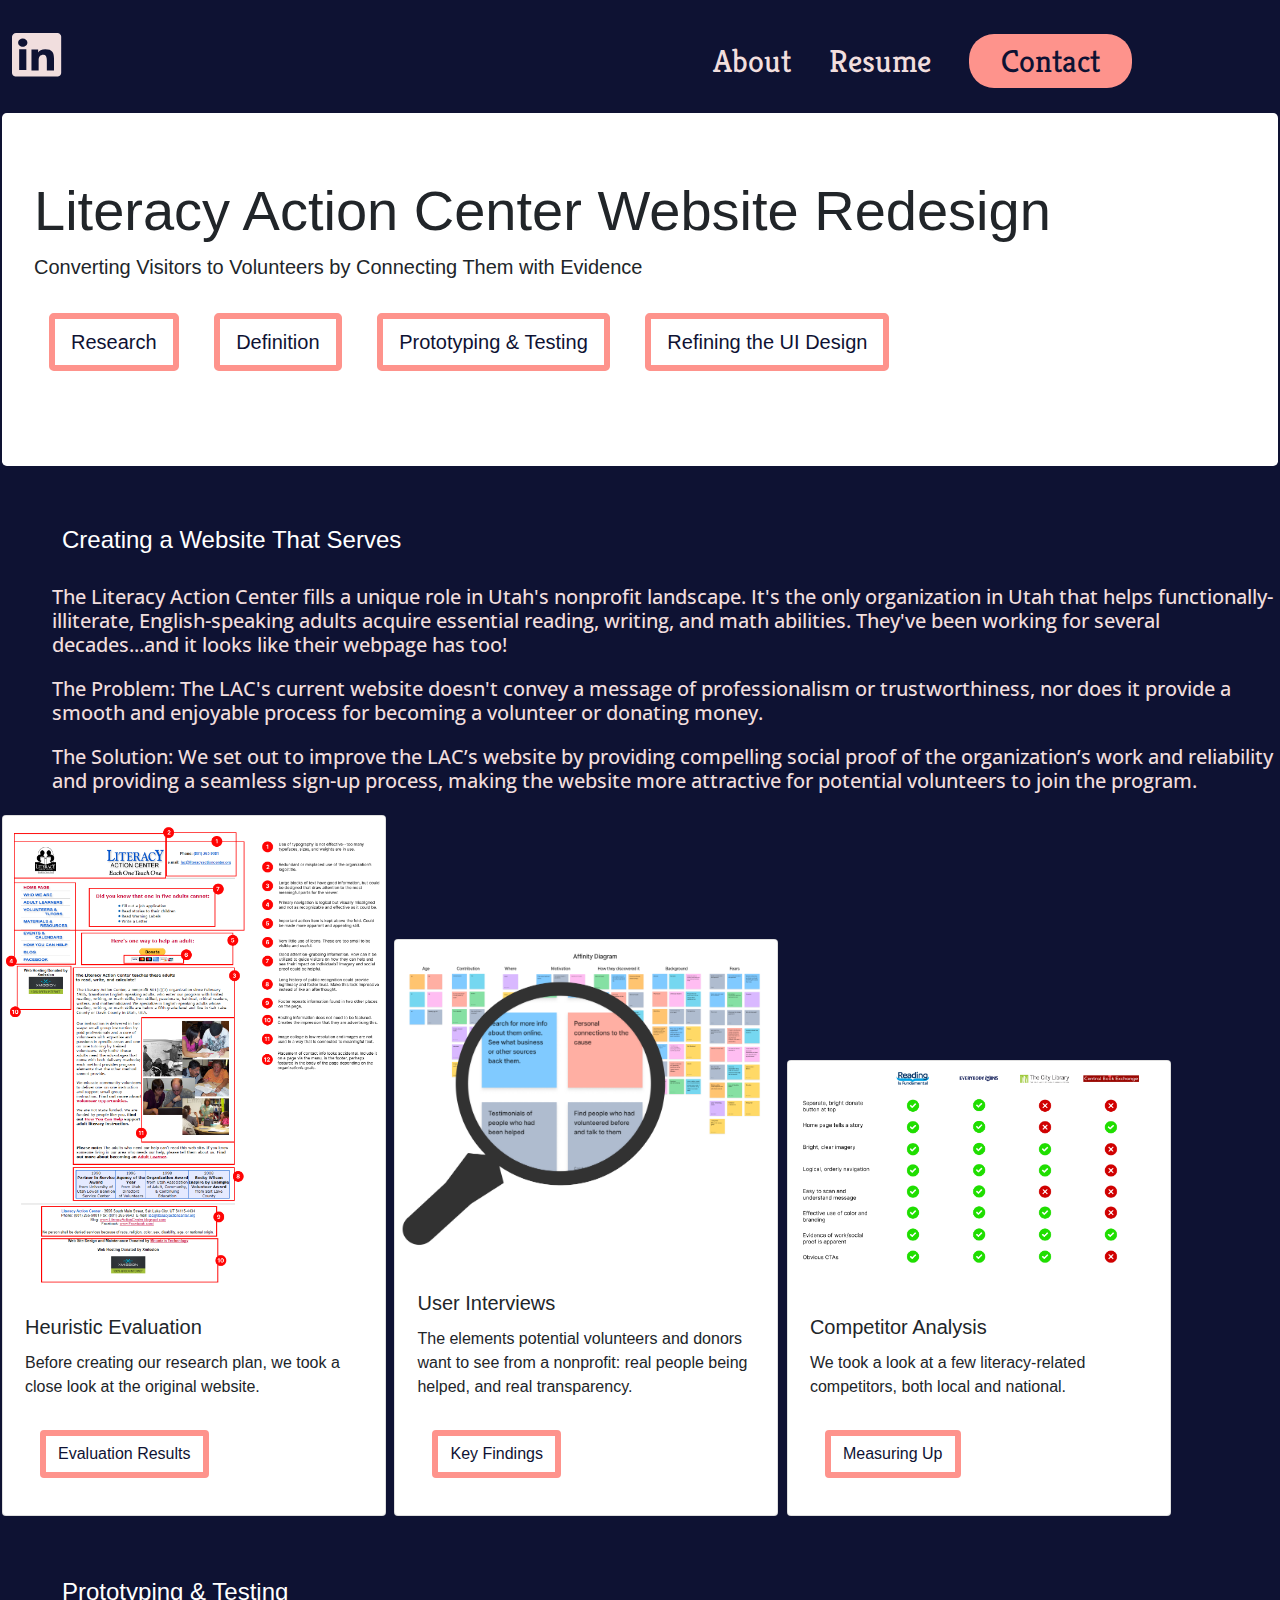
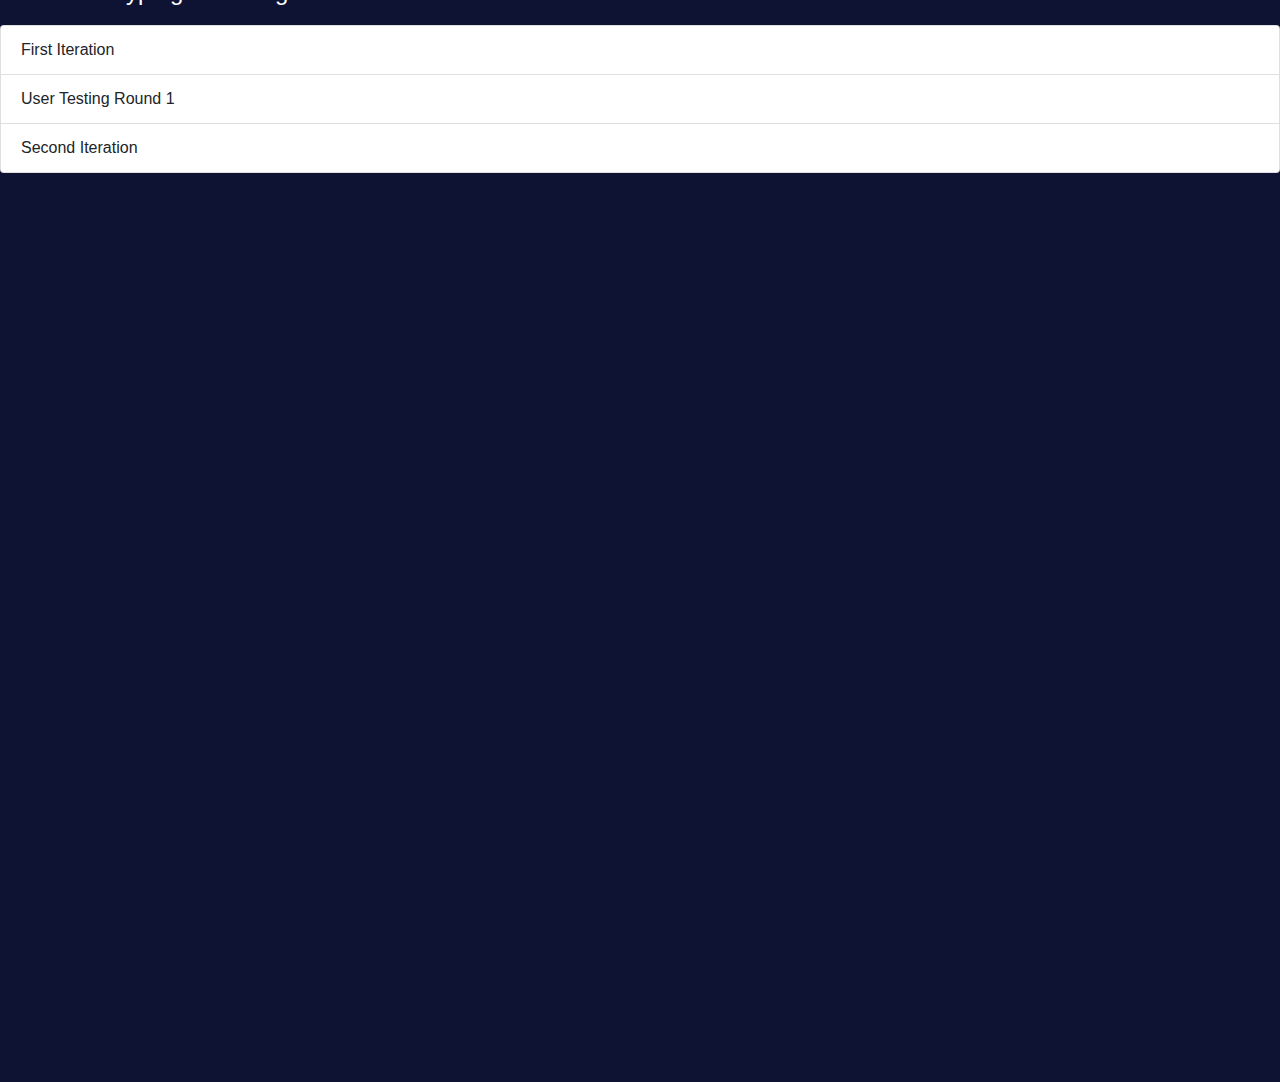
<file: Case Study Bootstrap Page/index.html>
<!DOCTYPE html>
<html>

<head> 
    <meta charset="utf-8">
    <meta name="viewport" content="width=device-width, initial-scale=1, shrink-to-fit=no">
    <link rel="stylesheet" href="./CSS/style.css" type="text/css">
    <link href="https://fonts.googleapis.com/css2?family=Kreon&family=Splash&display=swap" rel="stylesheet">
    <link href="https://fonts.googleapis.com/css2?family=Open+Sans&display=swap" rel="stylesheet">
</head>
    <link href="https://fonts.googleapis.com/css2?family=Kreon&family=Splash&display=swap" rel="stylesheet">
    <link href="https://fonts.googleapis.com/css2?family=Open+Sans&display=swap" rel="stylesheet">
    <link rel="stylesheet" href="https://cdn.jsdelivr.net/npm/bootstrap@4.0.0/dist/css/bootstrap.min.css" integrity="sha384-Gn5384xqQ1aoWXA+058RXPxPg6fy4IWvTNh0E263XmFcJlSAwiGgFAW/dAiS6JXm" crossorigin="anonymous">
       <script src="https://code.jquery.com/jquery-3.5.0.js"></script>
   </head>

<body>
    <header>
        <nav class="navigation">
            <svg class="linkedin" width="50" height="46" viewBox="0 0 41 37" fill="none"
                xmlns="http://www.w3.org/2000/svg">
                <path fill-rule="evenodd" clip-rule="evenodd"
                    d="M4.98776e-07 3.49422C4.98776e-07 2.70612 0.355018 1.95031 0.986953 1.39304C1.61889 0.835777 2.47598 0.522709 3.36967 0.522709H36.96C37.4029 0.522071 37.8416 0.598473 38.2509 0.747539C38.6603 0.896605 39.0323 1.11541 39.3456 1.39142C39.659 1.66744 39.9075 1.99524 40.077 2.35607C40.2465 2.7169 40.3336 3.10366 40.3333 3.49422V33.1155C40.3338 33.5061 40.2469 33.893 40.0777 34.254C39.9085 34.615 39.6602 34.9431 39.347 35.2193C39.0339 35.4956 38.662 35.7148 38.2528 35.8642C37.8435 36.0136 37.4048 36.0905 36.9618 36.0902H3.36967C2.927 36.0902 2.48867 36.0133 2.07973 35.8639C1.67078 35.7145 1.29923 35.4954 0.986305 35.2193C0.673378 34.9432 0.425209 34.6155 0.255975 34.2548C0.086741 33.8941 -0.000240342 33.5075 4.98776e-07 33.1171V3.49422ZM15.9647 14.0836H21.4262V16.5022C22.2145 15.1119 24.2312 13.8605 27.2617 13.8605C33.0715 13.8605 34.4483 16.63 34.4483 21.7113V31.1237H28.5688V22.8688C28.5688 19.9749 27.7805 18.342 25.7785 18.342C23.001 18.342 21.846 20.1026 21.846 22.8688V31.1237H15.9647V14.0836ZM5.88133 30.9022H11.7627V13.8605H5.88133V30.9006V30.9022ZM12.6042 8.3023C12.6153 8.74636 12.5256 9.18791 12.3406 9.60102C12.1556 10.0141 11.8788 10.3905 11.5266 10.708C11.1744 11.0255 10.7538 11.2778 10.2895 11.45C9.82522 11.6223 9.32661 11.711 8.82292 11.711C8.31923 11.711 7.82061 11.6223 7.35633 11.45C6.89205 11.2778 6.47146 11.0255 6.11924 10.708C5.76702 10.3905 5.49027 10.0141 5.30523 9.60102C5.12018 9.18791 5.03058 8.74636 5.04167 8.3023C5.06343 7.43066 5.47137 6.60119 6.17812 5.99152C6.88487 5.38185 7.83424 5.04046 8.82292 5.04046C9.81159 5.04046 10.761 5.38185 11.4677 5.99152C12.1745 6.60119 12.5824 7.43066 12.6042 8.3023Z"
                    fill="#F1DEDE" />
            </svg>
            <div class="nav-links">
                <span class="stars">
                    <a>About</a>
                </span>
                <a class="stars">Resume</a>
                <a class="button">Contact</a>
            </div>
        </nav>
    </header>
            
    <div class="jumbotron">
        <h1 class="display-4">Literacy Action Center Website Redesign</h1>
        <p class="lead">Converting Visitors to Volunteers by Connecting Them with Evidence</p>
             
        <p class="lead">
          <a class="btn btn-primary btn-lg" href="#" role="button">Research</a>
          <a class="btn btn-primary btn-lg" href="#" role="button">Definition</a>
          <a class="btn btn-primary btn-lg" href="#" role="button">Prototyping & Testing</a>
          <a class="btn btn-primary btn-lg" href="#" role="button">Refining the UI Design</a>
        </p>
      </div>
       
<div>
<p class="h2">Creating a Website That Serves</p>
<p class="h3">The Literacy Action Center fills a unique role in Utah's nonprofit landscape. It's the only organization in Utah that helps functionally-illiterate, English-speaking adults acquire essential reading, writing, and math abilities. They've been working for several decades...and it looks like their webpage has too!</p>
<p class="h3">The Problem: The LAC's current website doesn't convey a message of professionalism or trustworthiness, nor does it provide a smooth and enjoyable process for becoming a volunteer or donating money.</p>
<p class="h3">The Solution: We set out to improve the LAC’s website by providing compelling social proof of the organization’s work and reliability and providing a seamless sign-up process, making the website more attractive for potential volunteers to join the program.</p>
</div>
      
<div class="card" style="width: 18rem;" width="30%">
    <img src="images/HeuristicEval.png" class="card-img-top" alt="...">
    <div class="card-body">
      <h5 class="card-title">Heuristic Evaluation</h5>
      <p class="card-text">Before creating our research plan, we took a close look at the original website.</p>
      <a href="#" class="btn btn-primary">Evaluation Results</a>
    </div>
  </div>
  <div class="card" style="width: 18rem;" width="30%">
    <img src="images/UserInsights.png" class="card-img-top" alt="...">
    <div class="card-body">
      <h5 class="card-title">User Interviews</h5>
      <p class="card-text">The elements potential volunteers and donors want to see from a nonprofit: real people being helped, and real transparency.</p>
      <a href="#" class="btn btn-primary">Key Findings</a>
    </div>
  </div>
  <div class="card" style="width: 18rem;" width="30%">
    <img src="images/CompAnalysis.png" class="card-img-top" alt="...">
    <div class="card-body">
      <h5 class="card-title">Competitor Analysis</h5>
      <p class="card-text">We took a look at a few literacy-related competitors, both local and national.</p>
      <a href="#" class="btn btn-primary">Measuring Up</a>
    </div>
  </div>
   
<div> 
    <p class="h2">Prototyping & Testing</p>
</div>

  <ul class="list-group">
    <li class="list-group-item">First Iteration</li>
    <li class="list-group-item">User Testing Round 1</li>
    <li class="list-group-item">Second Iteration</li>
      </ul>


  <div>
    <iframe src="https://www.figma.com/embed?embed_host=share&url=https%3A%2F%2Fwww.figma.com%2Fproto%2Fx0rJM4A1uGCAn6ylFdJSko%2FLiteracy-Action-Center-Desktop-Prototype%3Fpage-id%3D0%253A1%26node-id%3D2%253A197%26viewport%3D1112%252C653%252C0.17%26scaling%3Dscale-down%26starting-point-node-id%3D2%253A197" height="900" width="1400" frameborder="0" allowtransparency="true" allowfullscreen="allowfullscreen"></iframe>
  </div>

</body>
<script src="https://code.jquery.com/jquery-3.2.1.slim.min.js" integrity="sha384-KJ3o2DKtIkvYIK3UENzmM7KCkRr/rE9/Qpg6aAZGJwFDMVNA/GpGFF93hXpG5KkN" crossorigin="anonymous"></script>
<script src="https://cdn.jsdelivr.net/npm/popper.js@1.12.9/dist/umd/popper.min.js" integrity="sha384-ApNbgh9B+Y1QKtv3Rn7W3mgPxhU9K/ScQsAP7hUibX39j7fakFPskvXusvfa0b4Q" crossorigin="anonymous"></script>
<script src="https://cdn.jsdelivr.net/npm/bootstrap@4.0.0/dist/js/bootstrap.min.js" integrity="sha384-JZR6Spejh4U02d8jOt6vLEHfe/JQGiRRSQQxSfFWpi1MquVdAyjUar5+76PVCmYl" crossorigin="anonymous"></script>
<script src="JS/index.js"></script>
</html>
</file>
<file: Case Study Bootstrap Page/CSS/style.css>
html {
    margin: 0;
    height: 100%;
}
body {
    margin: 0;
    min-height: 100%;
    background-color:#0E1233 !important;

}

div {
     margin: 2px;
}

nav {
    margin: 2px;
    margin-bottom: 20px;
    display: inline-block;
    width: 90%;    
}

.HeroSection {
    margin-top: 70px;
}

.HeroText {
    margin-left: 20%;
    margin-right: 20%;
    margin-top: auto;
    margin-bottom: 0px;
    text-align: left;
}

.h1 {
    color: #F1DEDE;
    font-family: Kreon, Times, Serif;
    font-size: 42px;
    padding-top: 0px;
    padding-bottom: 0px;
    margin-top: 100px;
    margin-bottom: 0px;
    margin-left: 50px;
   
}


.h2 {
    font-family: "Open Sans", sans-serif;
    font-size: 24px !important;
    color:#ffffff !important;
    margin-right: 30px;
    margin-left: 50px;
    margin-top: 50px;
    width: 50%;
    display: flex;
    align-items: center;
    padding: 10px;
  }

.h3 {
    color: #F1DEDE !important;
    font-family: "Open Sans", sans-serif !important;
    font-size: 20px !important;
    margin-top: 20px;
    margin-bottom: 20px !important;
    margin-left: 50px;
}



header {
    display: flex;
    justify-content: center;
    margin-top: 30px;
}



a {
    margin: 15px;
}

.linkedin {
    margin: 2px;
    margin-left: 10px;
}

.nav-links {
    display: inline;
    float: right;
    margin: 7px;
}

.navigation {
    font-family: Kreon, Times, serif;
    font-size: 32px;
    color: #F1DEDE;
    align-items: center;
}

.button {
color:#0E1233 !important;
background-color: #FE938C;
padding-top: 7px;
padding-bottom: 7px;
border-radius: 25px;
padding-left: 32px;
padding-right: 32px;
}

.jumbotron {
    background-color: #ffffff !important;
}


.btn-primary {
    color:#0E1233 !important;
    border-style: solid !important;
    border-color: #FE938C !important;
    border-width: 6px !important;
    background-color: #ffffff !important;
}

.card {
    width: 30% !important;
    display: inline-block !important;
}

.stars {
/*    background-image: url("../Images/Star 6.svg")*/
    padding: 50px 0;
    background-repeat: no-repeat;
    background-size: 100%;
    background-position-x: center;
    background-position-y: center;
    background-clip: padding-box;
}

.stars:hover {
    animation: sparkle 0.62s;
}

@keyframes sparkle {
    0% { background-image: "";}
    8% { background-image: url("../Images/Star 1.svg");}    
    16% { background-image: url("../Images/Star 2.svg");}    
    24% { background-image: url("../Images/Star 3.svg");}    
    32% { background-image: url("../Images/Star 4.svg");}    
    40% { background-image: url("../Images/Star 5.svg");}    
    48% { background-image: url("../Images/Star 6.svg");}    
    56% { background-image: url("../Images/Star 7.svg");}    
    64% { background-image: url("../Images/Star 8.svg");}    
    72% { background-image: url("../Images/Star 9.svg");}    
    80% { background-image: url("../Images/Star 10.svg");}    
    88% { background-image: url("../Images/Star 11.svg");}    
    96% { background-image: url("../Images/Star 12.svg");}    
    100% { background-image: "";}
}
</file>
